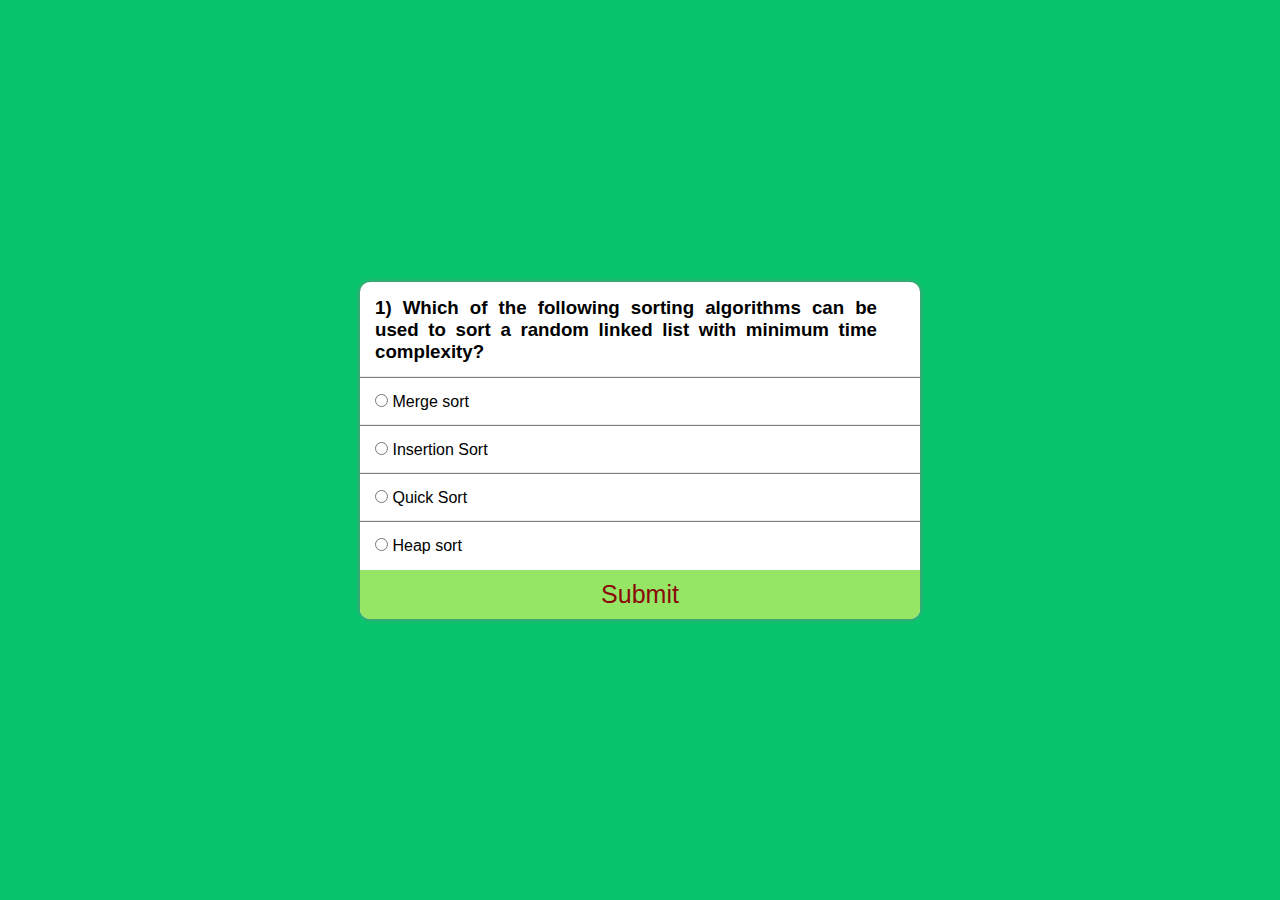
<file: Online Quiz Make/index.html>
<!DOCTYPE html>
<html lang="en">

<head>
    <meta charset="UTF-8">
    <meta http-equiv="X-UA-Compatible" content="IE=edge">
    <meta name="viewport" content="width=device-width, initial-scale=1.0">
    <title>Online Quiz</title>
    <link rel="stylesheet" href="style.css" />
</head>

<body>
    <section class="main">

        <div class="container">
            <div class="col">
                <h3 id="questionBox">
                    1) Lorem ipsum dolor sit amet, consectetur adipisicing elit Debitis?
                </h3>
            </div>
            <div class="col box">
                <input name="option" type="radio" id="first" value="a" required>
                <label for="first">Testing 1</label>
            </div>
            <div class="col box">
                <input name="option" type="radio" id="second" value="b" required>
                <label for="second">Testing 2</label>
            </div>
            <div class="col box">
                <input name="option" type="radio" id="third" value="c" required>
                <label for="third">Testing 3</label>
            </div>
            <div class="col box">
                <input name="option" type="radio" id="fourth" value="d" required>
                <label for="fourth">Testing 4</label>
            </div>
            <button id="submit">Submit</button>
        </div>

    </section>
    <script src="app.js"></script>
</body>

</html>
</file>
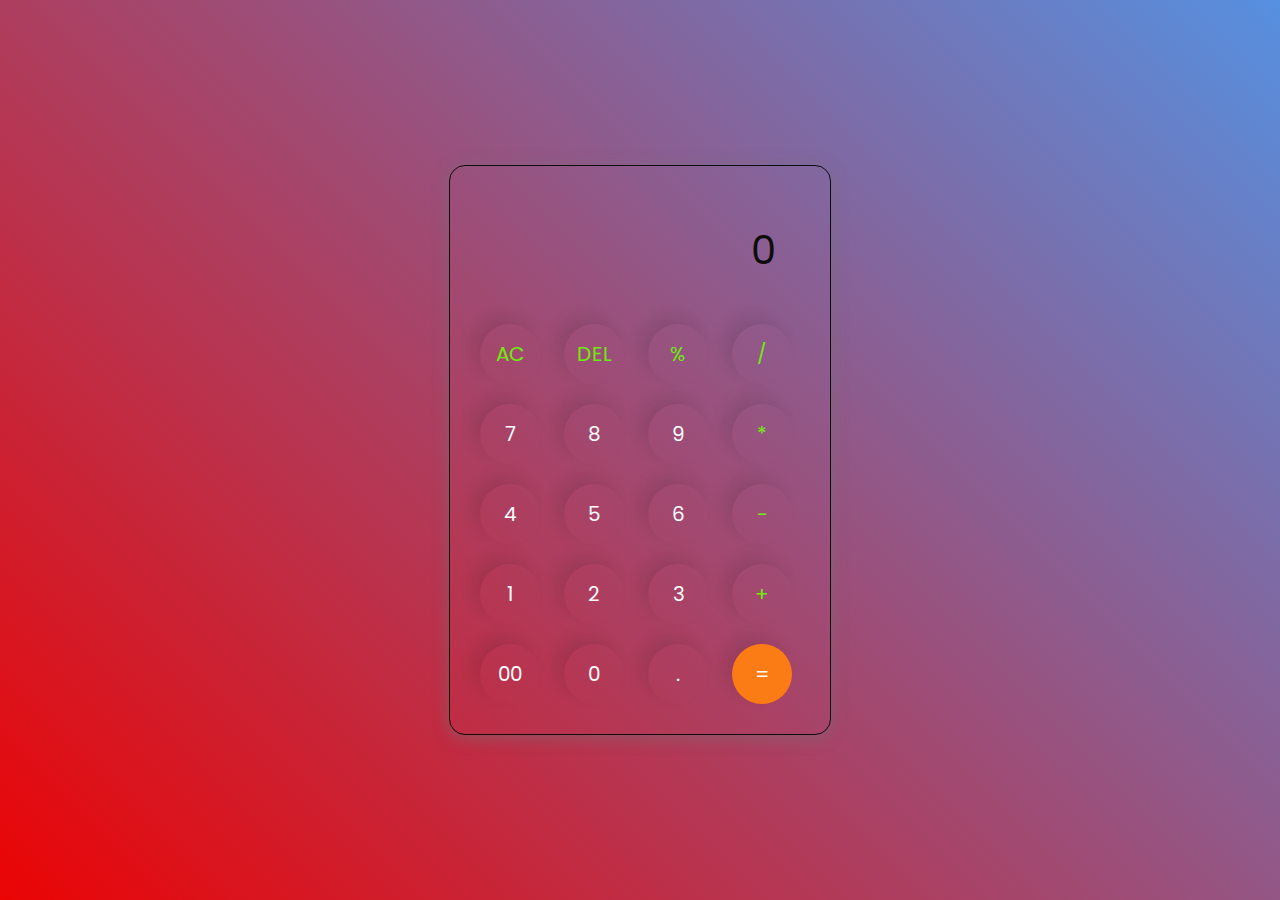
<file: Calculator/calculator.html>
<!DOCTYPE html>
<html lang="en">

<head>
    <meta charset="UTF-8" />
    <meta http-equiv="X-UA-Compatible" content="IE=edge" />
    <meta name="viewport" content="width=device-width, initial-scale=1.0" />
    <link rel="stylesheet" href="style.css" />
    <title>Calculator</title>
</head>

<body>
    <div class="container">
        <div class="calculator">
            <input type="text" id="inputBox" placeholder="0" />
            <div>
                <button class="button operator">AC</button>
                <button class="button operator">DEL</button>
                <button class="button operator">%</button>
                <button class="button operator">/</button>
            </div>
            <div>
                <button class="button">7</button>
                <button class="button">8</button>
                <button class="button">9</button>
                <button class="button operator">*</button>
            </div>
            <div>
                <button class="button">4</button>
                <button class="button">5</button>
                <button class="button">6</button>
                <button class="button operator">-</button>
            </div>
            <div>
                <button class="button">1</button>
                <button class="button">2</button>
                <button class="button">3</button>
                <button class="button operator">+</button>
            </div>

            <div>
                <button class="button">00</button>
                <button class="button">0</button>
                <button class="button">.</button>
                <button class="button equalBtn">=</button>
            </div>
        </div>
    </div>

    <script src="script.js"></script>
</body>

</html>
</file>
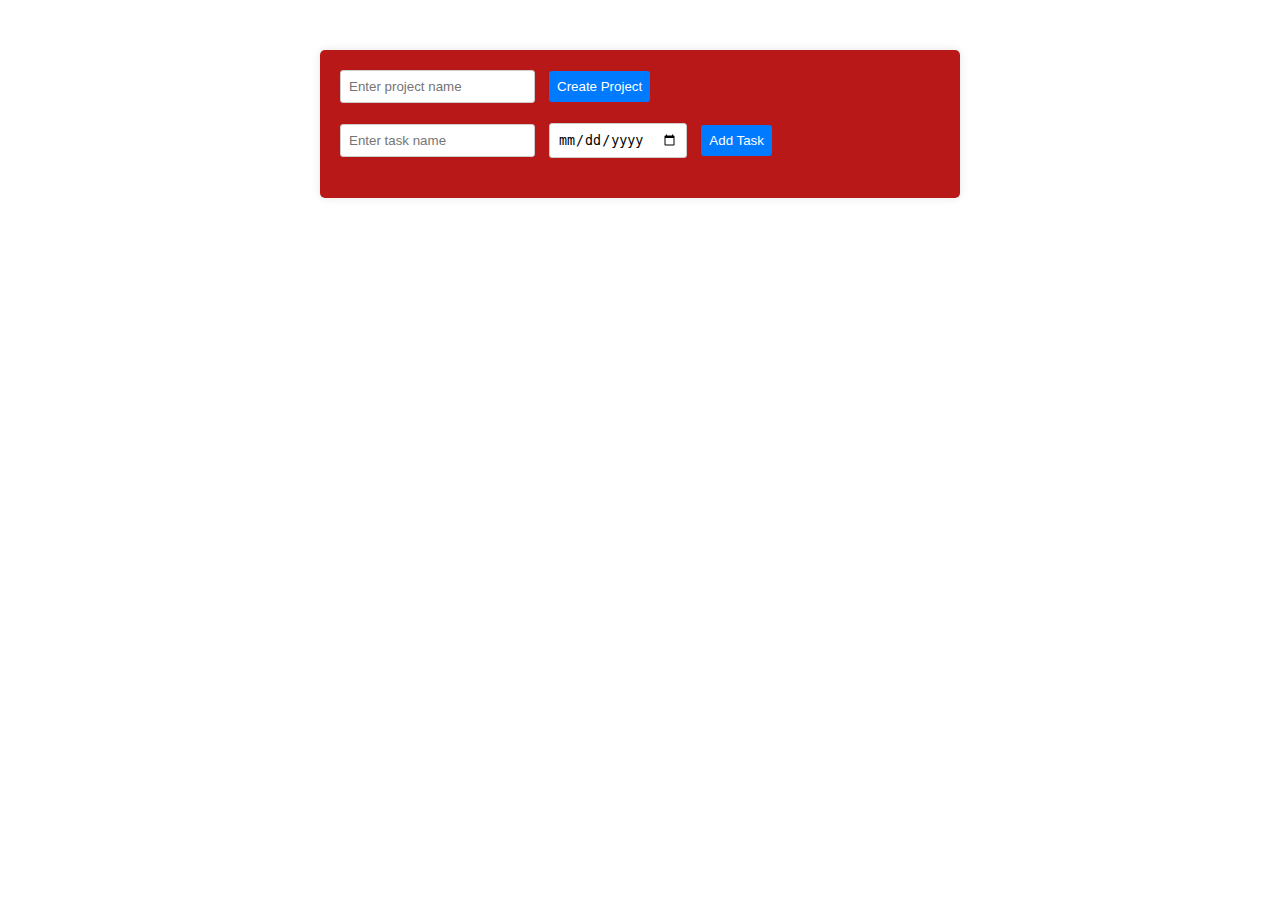
<file: Project Management Tool/index2.html>
<!DOCTYPE html>
<html lang="en">

<head>
    <meta charset="UTF-8">
    <meta name="viewport" content="width=device-width, initial-scale=1.0">
    <title>Project Management Tool</title>
    <style>
        /* CSS styling */
        /* Add your CSS styles here */
        /* CSS styling */
        /* CSS styling */
        
        body {
            font-family: Georgia, 'Times New Roman', Times, serif;
            margin: 0;
            padding: 0;
        }
        
        #app {
            max-width: 600px;
            margin: 50px auto;
            padding: 20px;
            background-color: #b91818;
            border-radius: 5px;
            box-shadow: 0 0 10px rgba(0, 0, 0, 0.1);
        }
        
        form {
            margin-bottom: 20px;
        }
        
        input[type="text"],
        input[type="date"],
        button {
            padding: 8px;
            margin-right: 10px;
            border: 1px solid #ccc;
            border-radius: 3px;
        }
        
        button {
            cursor: pointer;
            background-color: #007bff;
            color: #fff;
            border: none;
        }
        
        button:hover {
            background-color: #0056b3;
        }
        
        ul {
            list-style: none;
            padding: 0;
        }
        
        li {
            margin-bottom: 5px;
        }
    </style>
</head>

<body>
    <div id="app">
        <!-- Project Creation Form -->
        <form id="projectForm">
            <input type="text" id="projectName" placeholder="Enter project name">
            <button type="submit">Create Project</button>
        </form>

        <!-- Project List -->
        <ul id="projectList"></ul>

        <!-- Task Creation Form -->
        <form id="taskForm">
            <input type="text" id="taskName" placeholder="Enter task name">
            <input type="date" id="taskDeadline">
            <button type="submit">Add Task</button>
        </form>

        <!-- Task List -->
        <ul id="taskList"></ul>
    </div>

    <script>
        // JavaScript functionality
        // Add your JavaScript code here
        document.getElementById("projectForm").addEventListener("submit", function(event) {
            event.preventDefault();
            const projectName = document.getElementById("projectName").value;
            if (projectName.trim() !== "") {
                // Create a new project
                const projectItem = document.createElement("li");
                projectItem.textContent = projectName;
                document.getElementById("projectList").appendChild(projectItem);
                // Clear input field
                document.getElementById("projectName").value = "";
            }
        });

        document.getElementById("taskForm").addEventListener("submit", function(event) {
            event.preventDefault();
            const taskName = document.getElementById("taskName").value;
            const taskDeadline = document.getElementById("taskDeadline").value;
            if (taskName.trim() !== "" && taskDeadline.trim() !== "") {
                // Create a new task
                const taskItem = document.createElement("li");
                taskItem.textContent = `${taskName} - Deadline: ${taskDeadline}`;
                document.getElementById("taskList").appendChild(taskItem);
                // Clear input fields
                document.getElementById("taskName").value = "";
                document.getElementById("taskDeadline").value = "";
            }
        });
    </script>
</body>

</html>
</file>
<file: Online Quiz Make/style.css>
* {
    padding: 0;
    margin: 0;
    box-sizing: border-box;
    font-family: 'Poppins', sans-serif;
}

@import url('https://fonts.googleapis.com/css2?family=Poppins:wght@100&display=swap');
.main {
    width: 100%;
    height: 100vh;
    display: flex;
    justify-content: center;
    align-items: center;
    background-color: rgb(8, 197, 109);
}

.container {
    width: 35rem;
    box-shadow: 0px 0px 5px grey;
    display: flex;
    background-color: white;
    border-radius: 10px;
    border-color: darkorange;
    overflow: hidden;
    flex-direction: column;
}

.col {
    text-align: justify;
    padding: 15px;
    width: 95%;
}

#submit {
    width: 100%;
    background-color: rgb(148, 230, 100);
    transition: 0.5s;
    color: rgb(138, 10, 10);
    outline: none;
    border: none;
    font-size: 25px;
    display: block;
    padding: 10px;
    cursor: pointer;
}

#submit:hover {
    background-color: rgb(34, 6, 53);
}

.box {
    box-shadow: 0px -1px 1px grey;
    width: 100%;
}
</file>
<file: Calculator/style.css>
@import url('https://fonts.googleapis.com/css2?family=Poppins:wght@500&display=swap');
* {
    margin: 0;
    padding: 0;
    box-sizing: border-box;
    font-family: 'Poppins', sans-serif;
}

body {
    width: 100%;
    height: 100vh;
    display: flex;
    justify-content: center;
    align-items: center;
    background: linear-gradient(45deg, #eb0404, #5690e0);
}

.calculator {
    border: 1px solid #0d0d0e;
    padding: 20px;
    border-radius: 16px;
    background: transparent;
    box-shadow: 0px 3px 15px rgba(113, 115, 119, 0.5);
}

input {
    width: 320px;
    border: none;
    padding: 24px;
    margin: 10px;
    background: transparent;
    box-shadow: 0px 3px 15px rgbs(84, 84, 84, 0.1);
    font-size: 40px;
    text-align: right;
    cursor: pointer;
    color: #ffffff;
}

input::placeholder {
    color: #0e0d0d;
}

button {
    border: none;
    width: 60px;
    height: 60px;
    margin: 10px;
    border-radius: 50%;
    background: transparent;
    color: #ffffff;
    font-size: 20px;
    box-shadow: -8px -8px 15px rgba(24, 23, 23, 0.1);
    cursor: pointer;
}

.equalBtn {
    background-color: #fb7c14;
}

.operator {
    color: #6dee0a;
}
</file>
